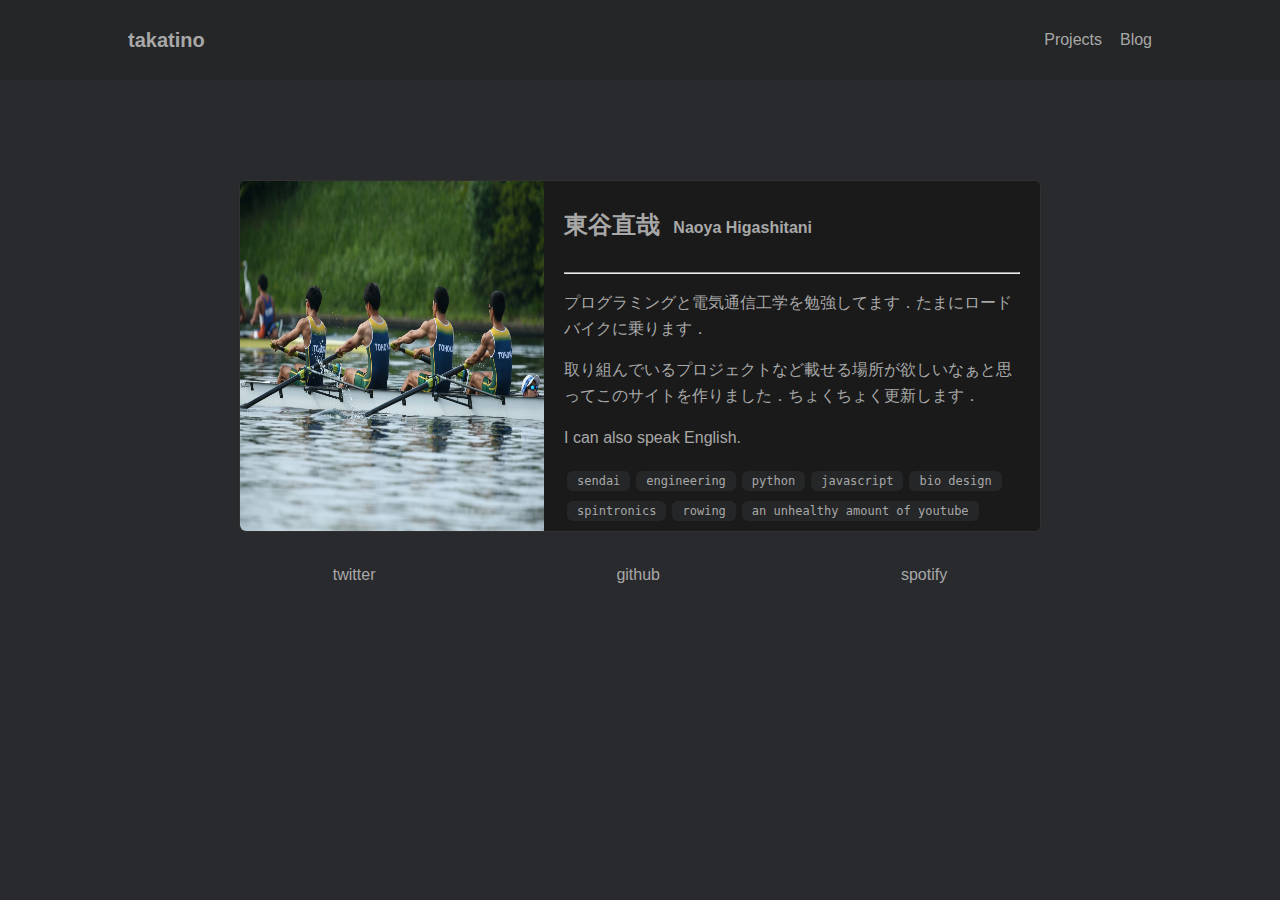
<file: index.html>
<!DOCTYPE html>
<html>
<head>
    <meta charset="UTF-8">
    <meta name="viewport" content="width=device-width, initial-scale=1.0">
    <title>Takaya Sato</title>
    <link rel="stylesheet" type="text/css" href="style.css">
</head>
<body>
    <div class="top">
        <div class="left">
            <a href="index.html">takatino</a>
        </div>

        <div class="right">
            <div class="subright">
                <a href="projects.html">Projects</a>
                <a href="blog.html">Blog</a>
            </div>
        </div>
    </div>
    <div class="main">
        <div class="container">
            <div class="card">
                <img id="profilepic" src="./images/IMG_1692.JPG" alt="uh oh my image didn't load :(">
                <img id="profilepicmobile" src="./images/profilepictrumpetmobile.jpg" alt="uh oh my image didn't load :(">
                <div id="about">
                    <div id="name">
                        <h2>東谷直哉&nbsp;&nbsp;</h2>
                        <h4>Naoya Higashitani</h4>
                    </div>
                    <hr>
                    <p>プログラミングと電気通信工学を勉強してます．たまにロードバイクに乗ります．</p>
                    <p>取り組んでいるプロジェクトなど載せる場所が欲しいなぁと思ってこのサイトを作りました．ちょくちょく更新します．</p>
                    <p>I can also speak English.</p>

                    <div id="tagscontainer">
                        <div class="tags">sendai</div>
                        <div class="tags">engineering</div>
                        <div class="tags">python</div>
                        <div class="tags">javascript</div>
                        <div class="tags">bio design</div>
                        <div class="tags">spintronics</div>
                        <div class="tags">rowing</div>
                        <div class="tags">an unhealthy amount of youtube</div>
                    </div>
                </div>
            </div>
        </div>
        <div id="contact">
            <a href="https://twitter.com/rbnPW9a71nkf7ue/">twitter</a>
            <a href="https://github.com/higshitani">github</a>
            <a>spotify</a>
        </div>
    </div>



        <!--test-->
    </body>
</html>
</file>
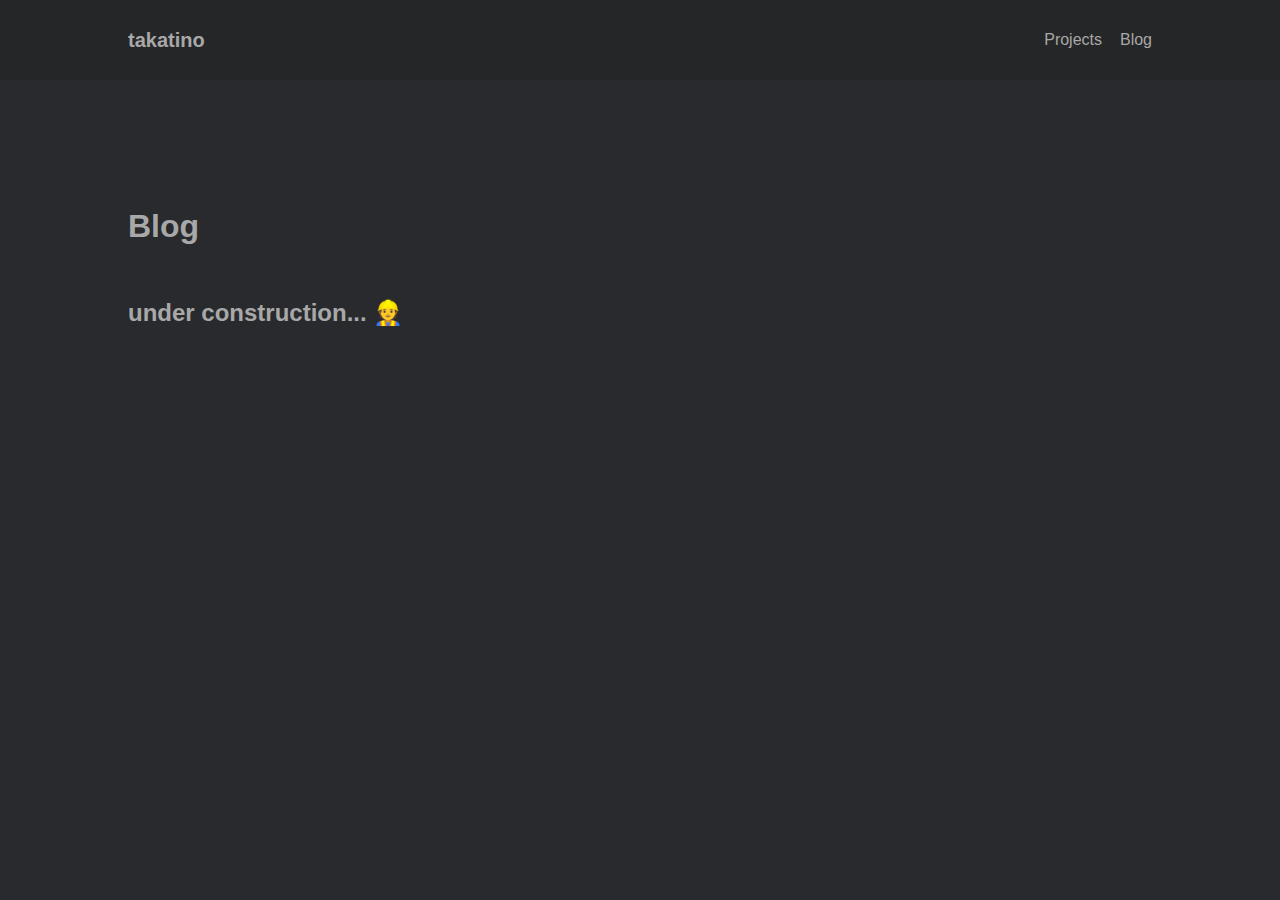
<file: blog.html>
<!DOCTYPE html>
<html lang="en">
<head>
    <meta charset="UTF-8">
    <meta name="viewport" content="width=device-width, initial-scale=1.0">
    <link rel="stylesheet" type="text/css" href="style.css">
    <title>Document</title>
</head>
<body>
    <div class="top">
        <div class="left">
            <a href="index.html">takatino</a>
        </div>

        <div class="right">
            <div class="subright">
                <a href="projects.html">Projects</a>
                <a href="blog.html">Blog</a>
            </div>
        </div>
    </div>
    <div class="main">
        <h1>Blog</h1>
        <h2>under construction... &#128119;</h2> <!--construction man emoji-->
    </div>
</body>
</html>
</file>
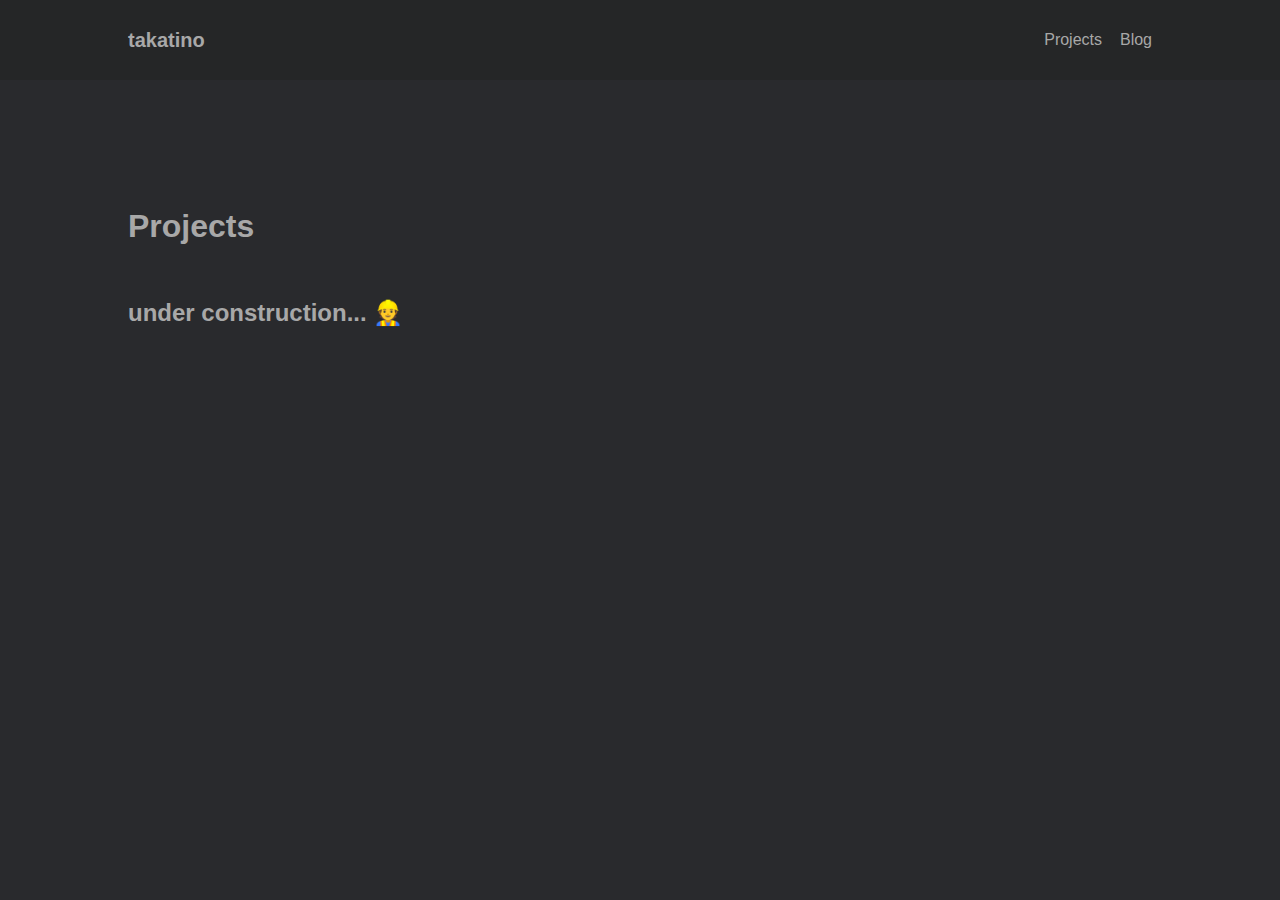
<file: projects.html>
<!DOCTYPE html>
<html lang="en">
<head>
    <meta charset="UTF-8">
    <meta name="viewport" content="width=device-width, initial-scale=1.0">
    <link rel="stylesheet" type="text/css" href="style.css">
    <title>Document</title>
</head>
<body>
    <div class="top">
        <div class="left">
            <a href="index.html">takatino</a>
        </div>

        <div class="right">
            <div class="subright">
                <a href="projects.html">Projects</a>
                <a href="blog.html">Blog</a>
            </div>
        </div>
    </div>
    <div class="main">
        <h1>Projects</h1>
        <h2>under construction... &#128119;</h2> <!--construction man emoji-->
    </div>
</body>
</html>
</file>
<file: style.css>
body {
    font: normal 16px Inter UI,sans-serif;
    color: rgb(168, 168, 168);
    background-color: #292a2d;
    margin: 0;
    padding: 0;
    line-height: 1.6;
}

a {
    color: inherit;
    text-decoration: none;
}

.top {
    width: 60%;
    height: 80px;
    background-color: #252627;
    display: flex;
    justify-content: space-between;
}

.left, .right{
    height: 100%;
    display: flex;
    flex-direction: column;
    justify-content: center;
}

.left {
    font-size: 20px;
    font-weight: 600;
}

.subright {
    display: flex;
    justify-content: flex-end;
}

.subright > a {
    margin-left: 20%;
}


.main, .top{
    padding-left: 20%;
    padding-right: 20%;
}

.main {
    margin-top: 100px;
    display: flex;
    flex-direction: column;
}

.container {
    width: 100%;
    display: flex;
    justify-content: center;
    margin-bottom: 30px;
}

.card {
    width:800px;
    background-color: rgb(26, 26, 26);
    border: 1px solid rgb(49, 49, 49);
    border-radius: .375rem;
    display: flex;
}

#profilepic {
    width: 38%;
    border-top-left-radius: .375rem;
    border-bottom-left-radius: .375rem;
}

#profilepicmobile {
    width: 80vw;
    border-top-left-radius: .375rem;
    border-top-right-radius: .375rem;
    display: none;
}

#about {
    padding: 5px 20px;
}

#name {
    display: flex;
    align-items: baseline;
}

#tagscontainer {
    display: flex;
    flex-wrap: wrap;
}

.tags {
    font: normal 12px Consolas,Monaco,Andale Mono,Ubuntu Mono,monospace;
    background-color:  #252627;
    margin: 5px 3px;
    padding: 3px 10px;
    border-radius: .375rem;
}

#contact {
    margin: 0 20%;
    display: flex;
    justify-content: space-between;
}

@media screen and (max-width: 1350px) {
    .main, .top{
        padding-left: 10%;
        padding-right: 10%;
    }

    .top{
        width: 80%;
    }
}

@media screen and (max-width: 1020px) {
    .card{
        flex-direction: column;
    }

    #profilepic {
        display: none;
    }
    
    #profilepicmobile {
        display: unset;
    }

    .main{
        margin-top: 50px;
    }
}
</file>
